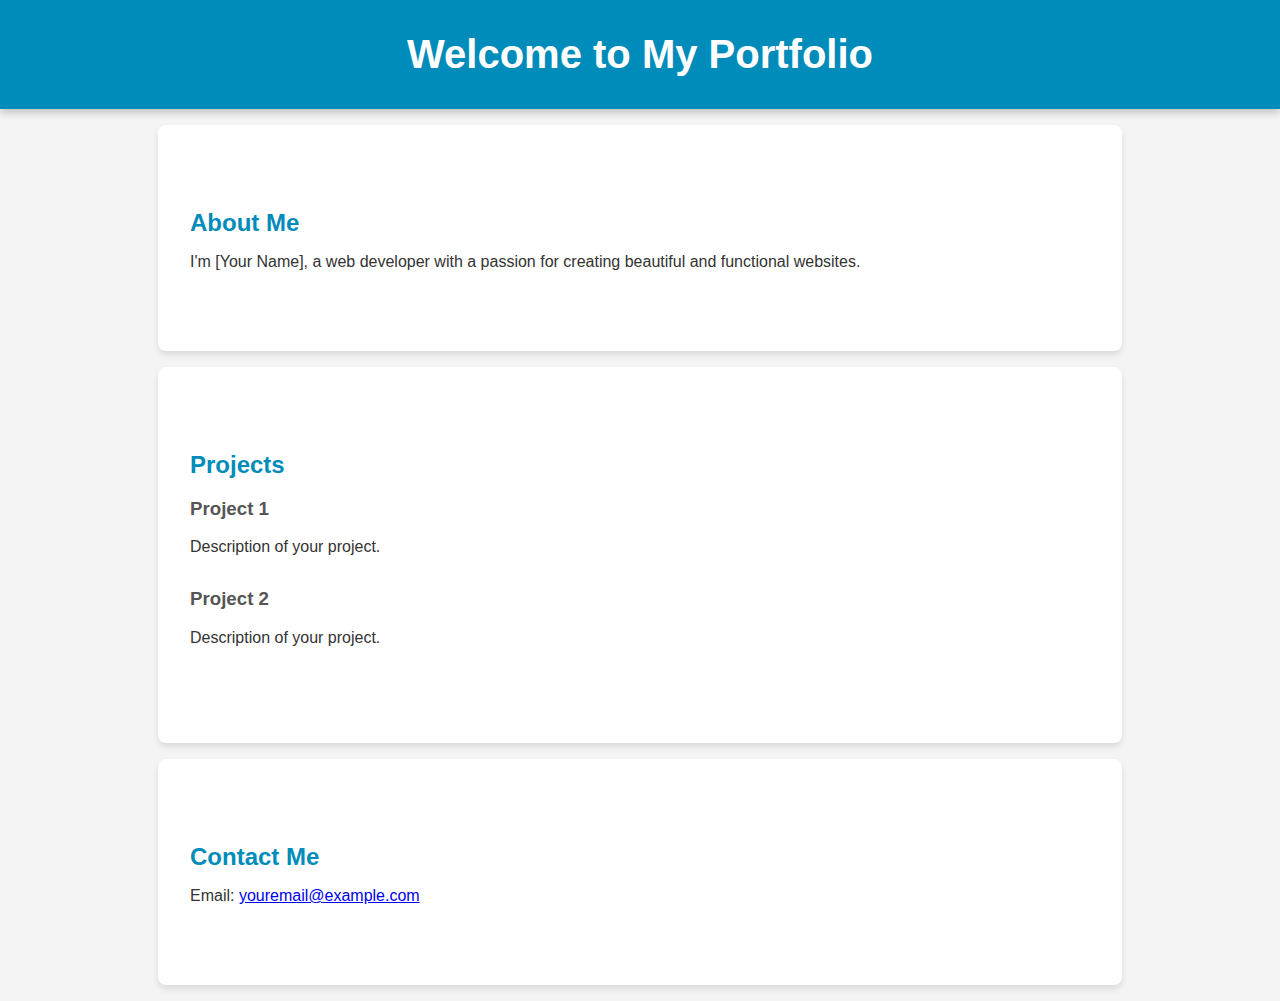
<file: portfolio/index.html>
<!DOCTYPE html>
<html lang="en">
<head>
    <meta charset="UTF-8">
    <meta name="viewport" content="width=device-width, initial-scale=1.0">
    <title>My Portfolio</title>
    <link rel="stylesheet" href="style.css">
</head>
<body>
    <header>
        <h1>Welcome to My Portfolio</h1>
    </header>
    
    <section id="about">
        <h2>About Me</h2>
        <p>I'm [Your Name], a web developer with a passion for creating beautiful and functional websites.</p>
    </section>

    <section id="projects">
        <h2>Projects</h2>
        <div class="project">
            <h3>Project 1</h3>
            <p>Description of your project.</p>
        </div>
        <div class="project">
            <h3>Project 2</h3>
            <p>Description of your project. </p>
        </div>
    </section>

    <section id="contact">
        <h2>Contact Me</h2>
        <p>Email: <a href="mailto:youremail@example.com">youremail@example.com</a></p>
    </section>
</body>
</html>
</file>
<file: portfolio/style.css>
body {
    font-family: 'Segoe UI', Tahoma, Geneva, Verdana, sans-serif;
    background-color: #f4f4f4;
    margin: 0;
    padding: 0;
    color: #333;
}

header {
    background: #008cba;
    color: #fff;
    padding: 2rem;
    text-align: center;
    box-shadow: 0 4px 8px rgba(0, 0, 0, 0.2);
}

header h1 {
    font-size: 2.5rem;
    margin: 0;
}

section {
    padding: 4rem 2rem;
    margin: 1rem 0;
    background: #fff;
    box-shadow: 0 4px 6px rgba(0, 0, 0, 0.1);
    border-radius: 8px;
    width: 80%;
    max-width: 900px;
    margin-left: auto;
    margin-right: auto;
}

h2 {
    color: #008cba;
    margin-bottom: 1rem;
}

.project {
    margin-bottom: 2rem;
}

.project h3 {
    color: #555;
}

.project a {
    color: #008cba;
    text-decoration: none;
    font-weight: bold;
}

.project a:hover {
    text-decoration: underline;
}

footer {
    background: #333;
    color: #fff;
    text-align: center;
    padding: 1rem;
    position: fixed;
    bottom: 0;
    width: 100%;
    box-shadow: 0 -4px 8px rgba(0, 0, 0, 0.2);
}

footer p {
    margin: 0;
    font-size: 0.9rem;
}
</file>
